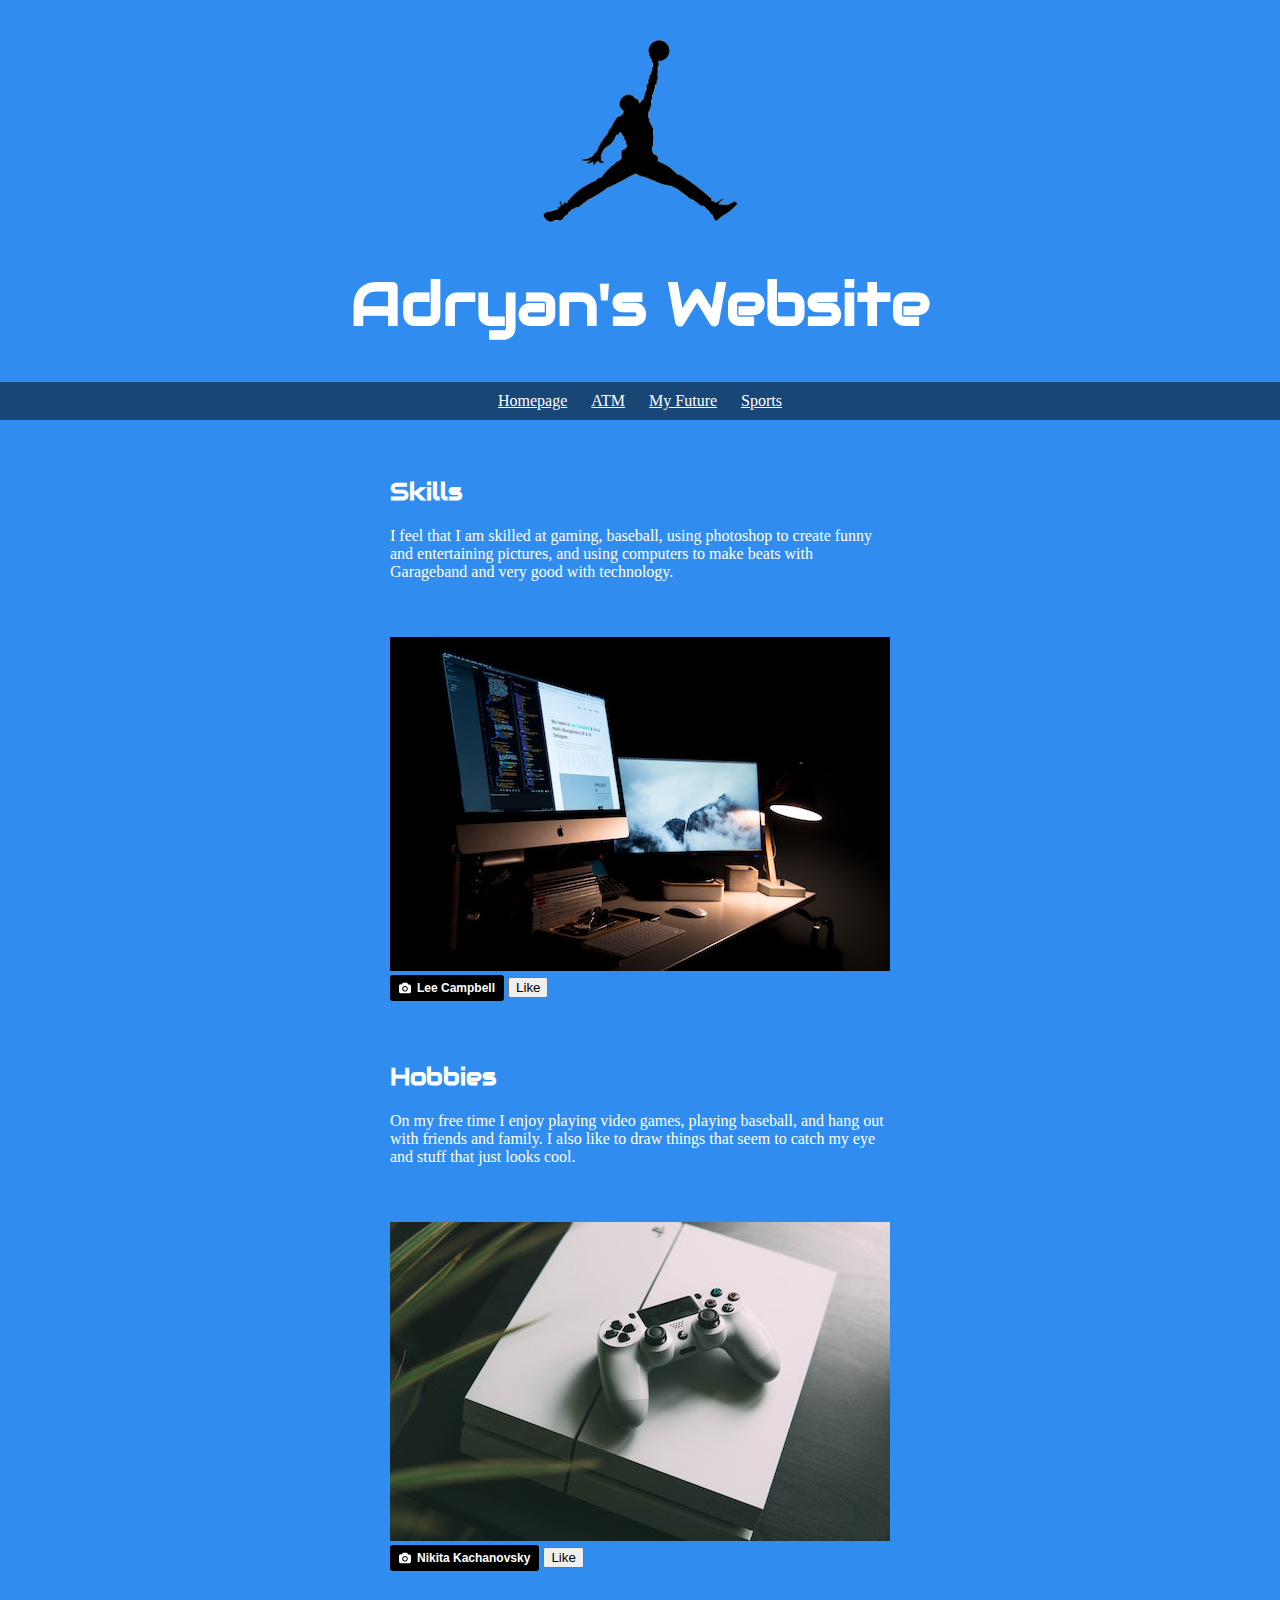
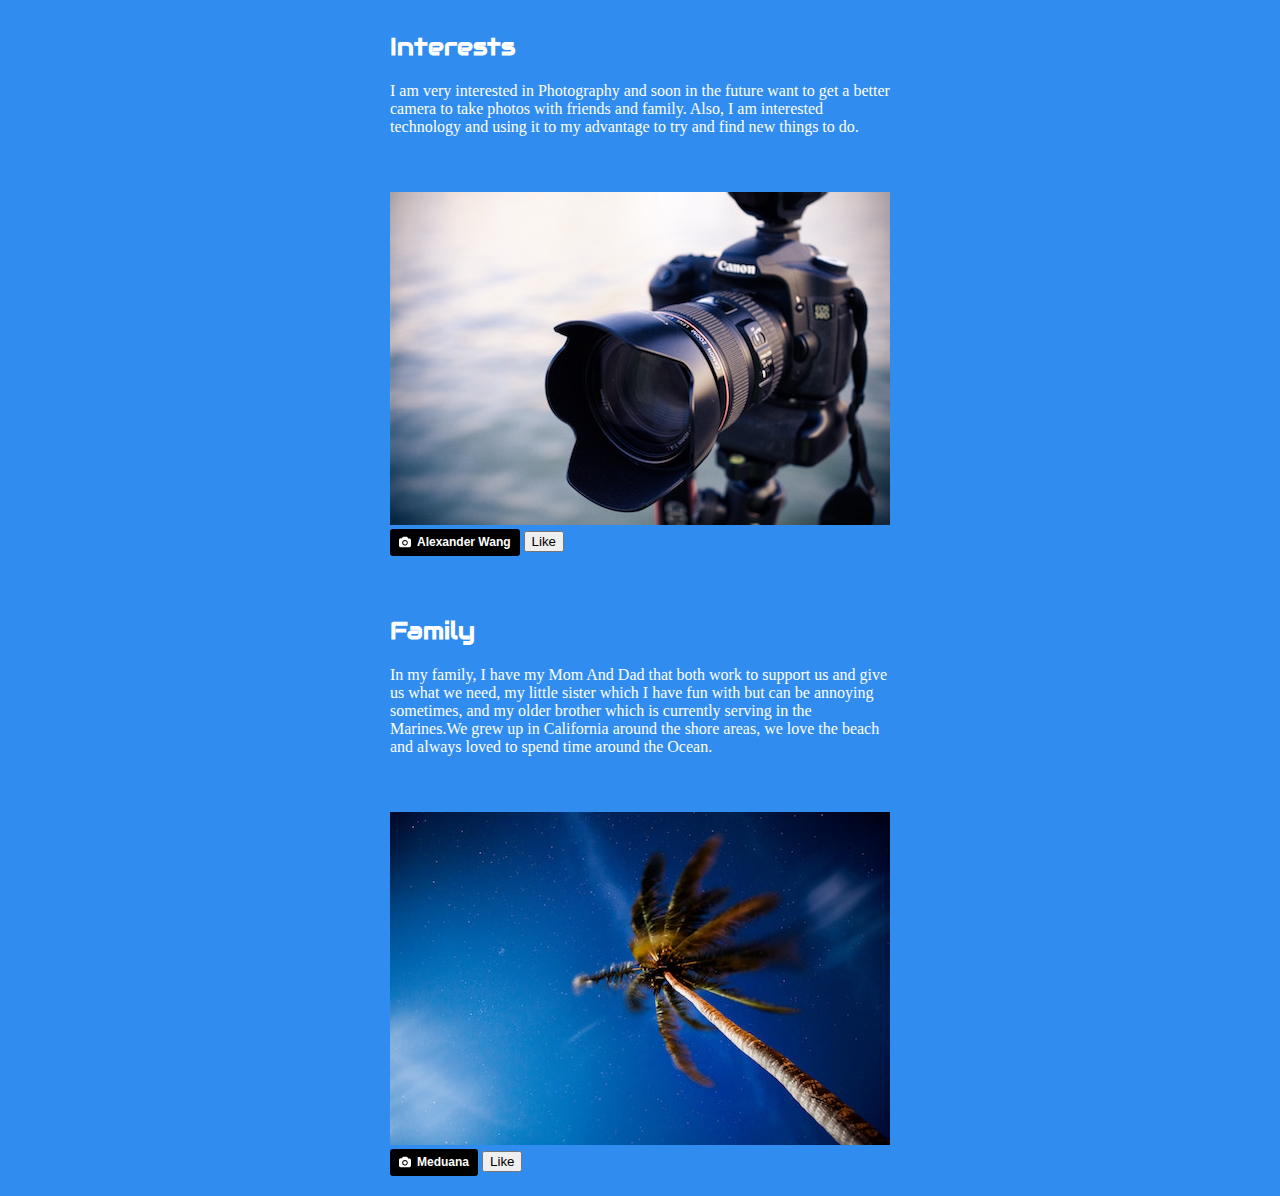
<file: index.html>
<!DOCTYPE html>
<head>
  <title> Adryan's Website </title>
  <link href="app.css" rel="stylesheet">
  <link href="https://fonts.googleapis.com/css?family=Audiowide" rel="stylesheet">
</head>
<body>
  <header>
      <img src="images/Jumpman.jpg" width=195 >
    <h1>Adryan's Website</h1>
    <ul>
      <li><a href="index.html">Homepage</a></li>
      <li><a href="Atm.html">ATM</a></li>
      <li><a href="Future.html">My Future</a></li>
      <li><a href="Sports.html">Sports</a></li>
    </ul>
  </header>
  <article>
    <h2>Skills</h2>
    <p> I feel that I am skilled at gaming, baseball, using photoshop to create funny and entertaining pictures, and using computers to make beats with Garageband and very good with technology.
    </p>
      <img src="images/Tech.jpg" alt="this picture is showing technology" border:8px solid; >
      <a style="background-color:black;color:white;text-decoration:none;padding:4px 6px;font-family:-apple-system, BlinkMacSystemFont, &quot;San Francisco&quot;, &quot;Helvetica Neue&quot;, Helvetica, Ubuntu, Roboto, Noto, &quot;Segoe UI&quot;, Arial, sans-serif;font-size:12px;font-weight:bold;line-height:1.2;display:inline-block;border-radius:3px;" href="https://unsplash.com/@leecampbell?utm_medium=referral&amp;utm_campaign=photographer-credit&amp;utm_content=creditBadge" target="_blank" rel="noopener noreferrer" title="Download free do whatever you want high-resolution photos from Lee  Campbell"><span style="display:inline-block;padding:2px 3px;"><svg xmlns="http://www.w3.org/2000/svg" style="height:12px;width:auto;position:relative;vertical-align:middle;top:-1px;fill:white;" viewBox="0 0 32 32"><title></title><path d="M20.8 18.1c0 2.7-2.2 4.8-4.8 4.8s-4.8-2.1-4.8-4.8c0-2.7 2.2-4.8 4.8-4.8 2.7.1 4.8 2.2 4.8 4.8zm11.2-7.4v14.9c0 2.3-1.9 4.3-4.3 4.3h-23.4c-2.4 0-4.3-1.9-4.3-4.3v-15c0-2.3 1.9-4.3 4.3-4.3h3.7l.8-2.3c.4-1.1 1.7-2 2.9-2h8.6c1.2 0 2.5.9 2.9 2l.8 2.4h3.7c2.4 0 4.3 1.9 4.3 4.3zm-8.6 7.5c0-4.1-3.3-7.5-7.5-7.5-4.1 0-7.5 3.4-7.5 7.5s3.3 7.5 7.5 7.5c4.2-.1 7.5-3.4 7.5-7.5z"></path></svg></span><span style="display:inline-block;padding:2px 3px;">Lee  Campbell</span></a>
    <button>Like</button>
  </article>
  <article>
    <h2>Hobbies</h2>
    <p>On my free time I enjoy playing video games, playing baseball, and hang out with friends and family. I also like to draw things that seem to catch my eye and stuff that just looks cool.
    </p>
  <img src="images/Ps4.jpg" width= 500 >
  <a style="background-color:black;color:white;text-decoration:none;padding:4px 6px;font-family:-apple-system, BlinkMacSystemFont, &quot;San Francisco&quot;, &quot;Helvetica Neue&quot;, Helvetica, Ubuntu, Roboto, Noto, &quot;Segoe UI&quot;, Arial, sans-serif;font-size:12px;font-weight:bold;line-height:1.2;display:inline-block;border-radius:3px;" href="https://unsplash.com/@nkachanovskyyy?utm_medium=referral&amp;utm_campaign=photographer-credit&amp;utm_content=creditBadge" target="_blank" rel="noopener noreferrer" title="Download free do whatever you want high-resolution photos from Nikita Kachanovsky"><span style="display:inline-block;padding:2px 3px;"><svg xmlns="http://www.w3.org/2000/svg" style="height:12px;width:auto;position:relative;vertical-align:middle;top:-1px;fill:white;" viewBox="0 0 32 32"><title></title><path d="M20.8 18.1c0 2.7-2.2 4.8-4.8 4.8s-4.8-2.1-4.8-4.8c0-2.7 2.2-4.8 4.8-4.8 2.7.1 4.8 2.2 4.8 4.8zm11.2-7.4v14.9c0 2.3-1.9 4.3-4.3 4.3h-23.4c-2.4 0-4.3-1.9-4.3-4.3v-15c0-2.3 1.9-4.3 4.3-4.3h3.7l.8-2.3c.4-1.1 1.7-2 2.9-2h8.6c1.2 0 2.5.9 2.9 2l.8 2.4h3.7c2.4 0 4.3 1.9 4.3 4.3zm-8.6 7.5c0-4.1-3.3-7.5-7.5-7.5-4.1 0-7.5 3.4-7.5 7.5s3.3 7.5 7.5 7.5c4.2-.1 7.5-3.4 7.5-7.5z"></path></svg></span><span style="display:inline-block;padding:2px 3px;">Nikita Kachanovsky</span></a>
    <button>Like</button>
  </article>
  <article>
    <h2>Interests</h2>
    <p>I am very interested in Photography and soon in the future want to get a better camera to take photos with friends and family. Also, I am interested technology and using it to my advantage to try and find new things to do.
  </p>
    <img src="images/Camera.jpg" width= 500 >
    <a style="background-color:black;color:white;text-decoration:none;padding:4px 6px;font-family:-apple-system, BlinkMacSystemFont, &quot;San Francisco&quot;, &quot;Helvetica Neue&quot;, Helvetica, Ubuntu, Roboto, Noto, &quot;Segoe UI&quot;, Arial, sans-serif;font-size:12px;font-weight:bold;line-height:1.2;display:inline-block;border-radius:3px;" href="https://unsplash.com/@darkleiv?utm_medium=referral&amp;utm_campaign=photographer-credit&amp;utm_content=creditBadge" target="_blank" rel="noopener noreferrer" title="Download free do whatever you want high-resolution photos from Alexander Wang"><span style="display:inline-block;padding:2px 3px;"><svg xmlns="http://www.w3.org/2000/svg" style="height:12px;width:auto;position:relative;vertical-align:middle;top:-1px;fill:white;" viewBox="0 0 32 32"><title></title><path d="M20.8 18.1c0 2.7-2.2 4.8-4.8 4.8s-4.8-2.1-4.8-4.8c0-2.7 2.2-4.8 4.8-4.8 2.7.1 4.8 2.2 4.8 4.8zm11.2-7.4v14.9c0 2.3-1.9 4.3-4.3 4.3h-23.4c-2.4 0-4.3-1.9-4.3-4.3v-15c0-2.3 1.9-4.3 4.3-4.3h3.7l.8-2.3c.4-1.1 1.7-2 2.9-2h8.6c1.2 0 2.5.9 2.9 2l.8 2.4h3.7c2.4 0 4.3 1.9 4.3 4.3zm-8.6 7.5c0-4.1-3.3-7.5-7.5-7.5-4.1 0-7.5 3.4-7.5 7.5s3.3 7.5 7.5 7.5c4.2-.1 7.5-3.4 7.5-7.5z"></path></svg></span><span style="display:inline-block;padding:2px 3px;">Alexander Wang</span></a>
    <button>Like</button>
  </article>
  <article>
    <h2>Family</h2>
    <p>In my family, I have my Mom And Dad that both work to support us and give us what we need, my little sister which I have fun with but can be annoying sometimes, and my older brother which is currently serving in the Marines.We grew up in California around the shore areas, we love the beach and always loved to spend time around the Ocean.</p>
    <img src="images/Beach.jpg" width= 500 >
    <a style="background-color:black;color:white;text-decoration:none;padding:4px 6px;font-family:-apple-system, BlinkMacSystemFont, &quot;San Francisco&quot;, &quot;Helvetica Neue&quot;, Helvetica, Ubuntu, Roboto, Noto, &quot;Segoe UI&quot;, Arial, sans-serif;font-size:12px;font-weight:bold;line-height:1.2;display:inline-block;border-radius:3px;" href="https://unsplash.com/@meduana?utm_medium=referral&amp;utm_campaign=photographer-credit&amp;utm_content=creditBadge" target="_blank" rel="noopener noreferrer" title="Download free do whatever you want high-resolution photos from Meduana"><span style="display:inline-block;padding:2px 3px;"><svg xmlns="http://www.w3.org/2000/svg" style="height:12px;width:auto;position:relative;vertical-align:middle;top:-1px;fill:white;" viewBox="0 0 32 32"><title></title><path d="M20.8 18.1c0 2.7-2.2 4.8-4.8 4.8s-4.8-2.1-4.8-4.8c0-2.7 2.2-4.8 4.8-4.8 2.7.1 4.8 2.2 4.8 4.8zm11.2-7.4v14.9c0 2.3-1.9 4.3-4.3 4.3h-23.4c-2.4 0-4.3-1.9-4.3-4.3v-15c0-2.3 1.9-4.3 4.3-4.3h3.7l.8-2.3c.4-1.1 1.7-2 2.9-2h8.6c1.2 0 2.5.9 2.9 2l.8 2.4h3.7c2.4 0 4.3 1.9 4.3 4.3zm-8.6 7.5c0-4.1-3.3-7.5-7.5-7.5-4.1 0-7.5 3.4-7.5 7.5s3.3 7.5 7.5 7.5c4.2-.1 7.5-3.4 7.5-7.5z"></path></svg></span><span style="display:inline-block;padding:2px 3px;">Meduana</span></a>
    <button>Like</button>
  </article>
  <script>
    $("button").on("click", function() {
      alert("Clicked!");
    });
  </script>
</body>
</file>
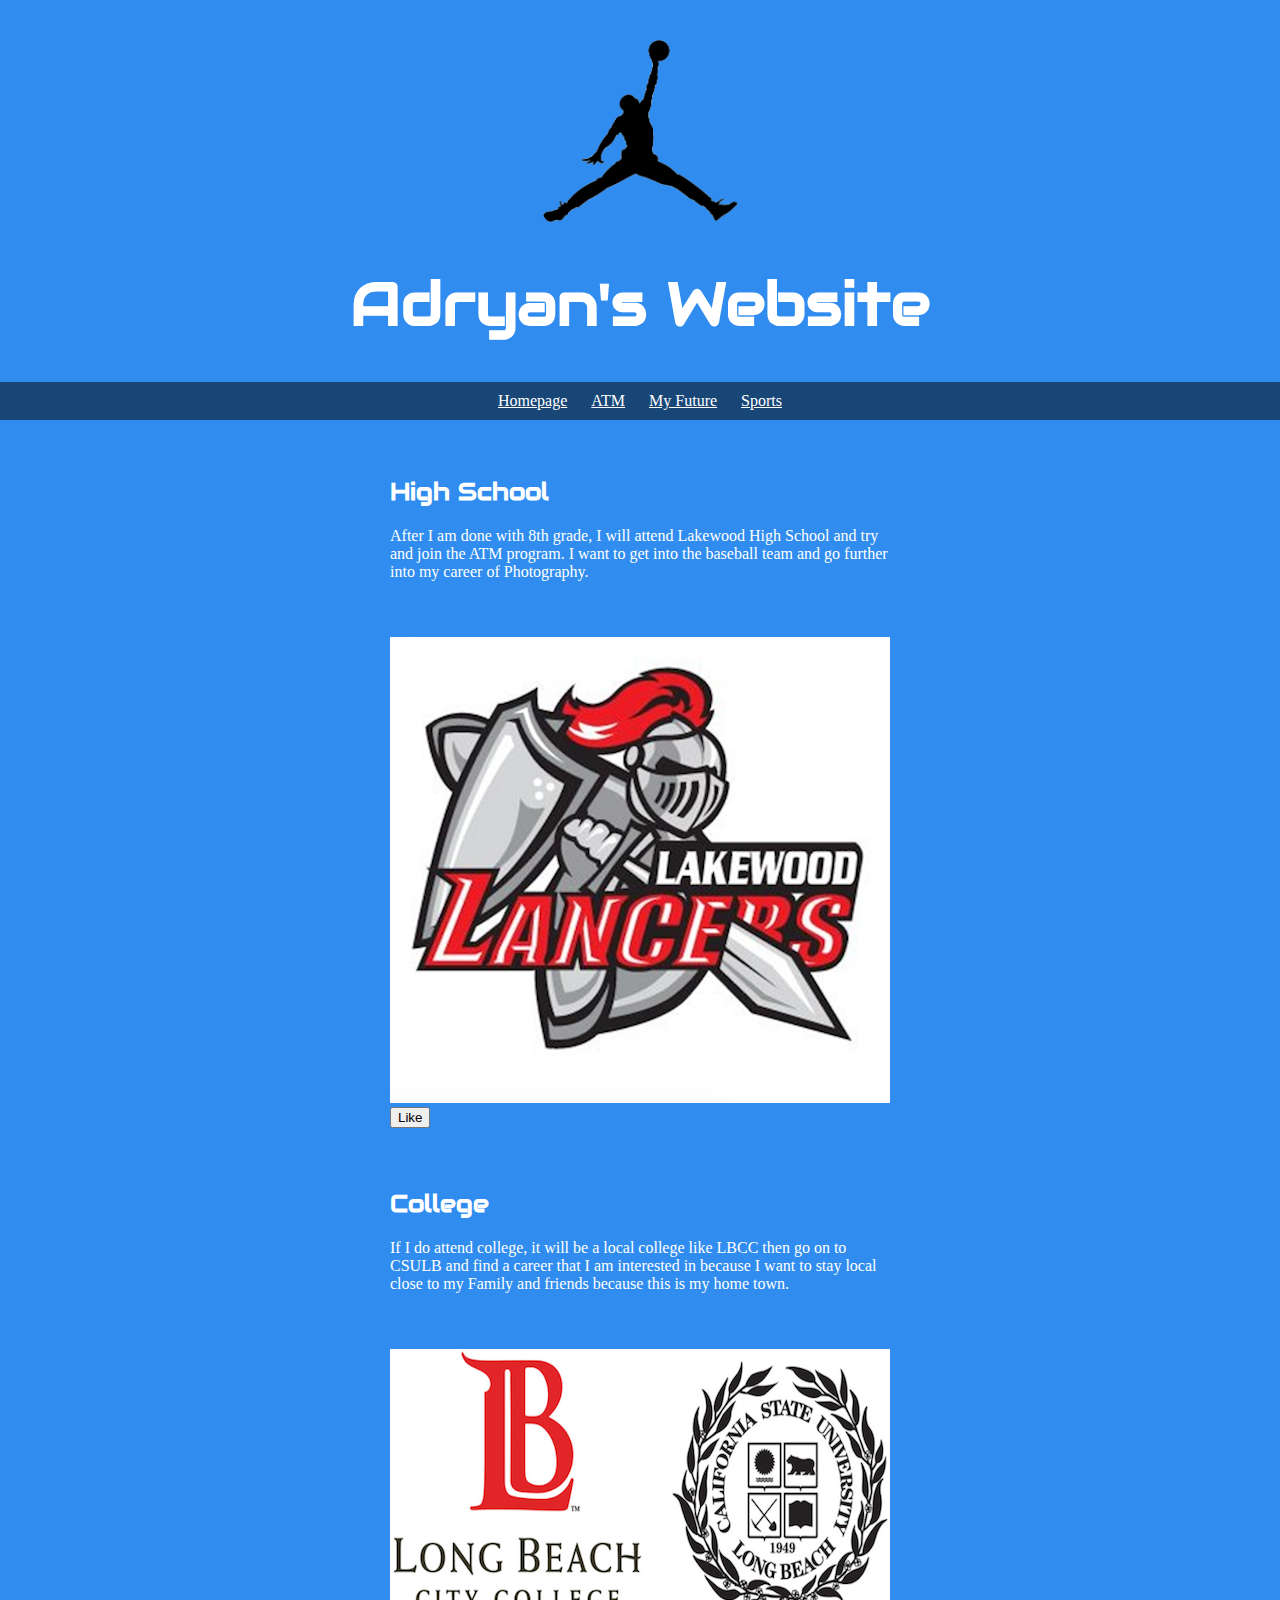
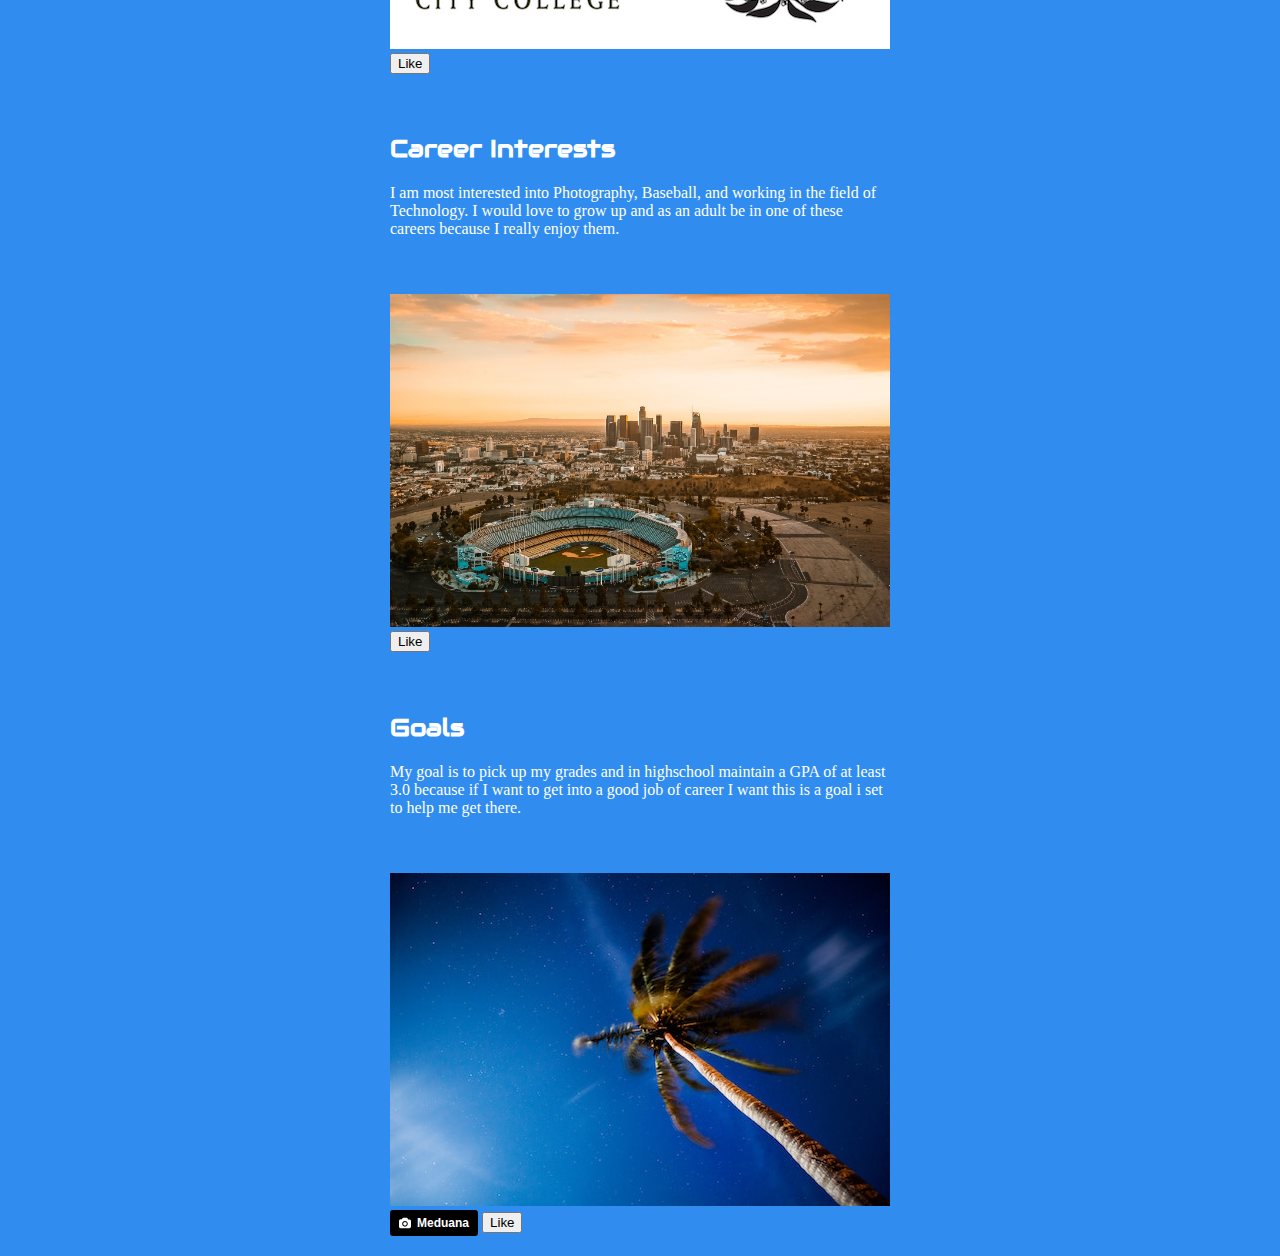
<file: Atm.html>
<!DOCTYPE html>
<head>
  <title> Adryan's Website </title>
  <link href="app.css" rel="stylesheet">
  <link href="https://fonts.googleapis.com/css?family=Audiowide" rel="stylesheet">
</head>
<body>
  <header>
      <img src="images/Jumpman.jpg" width=195 >
    <h1>Adryan's Website</h1>
    <ul>
      <li><a href="index.html">Homepage</a></li>
      <li><a href="Atm.html">ATM</a></li>
      <li><a href="Future.html">My Future</a></li>
      <li><a href="Sports.html">Sports</a></li>
    </ul>
  </header>
  <article>
    <h2>High School</h2>
    <p>After I am done with 8th grade, I will attend Lakewood High School and try and join the ATM program. I want to get into the baseball team and go further into my career of Photography.
    </p>
      <img src="images/LKWD.png" alt="this picture is showing technology" border:8px solid; >
    <button>Like</button>
  </article>
  <article>
    <h2>College</h2>
    <p>If I do attend college, it will be a local college like LBCC then go on to CSULB and find a career that I am interested in because I want to stay local close to my Family and friends because this is my home town.        
</p>
  <img src="images/College.png" width= 500 >
    <button>Like</button>
  </article>
  <article>
    <h2>Career Interests</h2>
    <p>I am most interested into Photography, Baseball, and working in the field of Technology. I would love to grow up and as an adult be in one of these careers because I really enjoy them.
  </p>
    <img src="images/baseball.jpg" width= 500>
    <button>Like</button>
  </article>
  <article>
    <h2>Goals</h2>
    <p> My goal is to pick up my grades and in highschool maintain a GPA of at least 3.0 because if I want to get into a good job of career I want this is a goal i set to help me get there.
    </p>
    <img src="images/Beach.jpg" width= 500 >
    <a style="background-color:black;color:white;text-decoration:none;padding:4px 6px;font-family:-apple-system, BlinkMacSystemFont, &quot;San Francisco&quot;, &quot;Helvetica Neue&quot;, Helvetica, Ubuntu, Roboto, Noto, &quot;Segoe UI&quot;, Arial, sans-serif;font-size:12px;font-weight:bold;line-height:1.2;display:inline-block;border-radius:3px;" href="https://unsplash.com/@meduana?utm_medium=referral&amp;utm_campaign=photographer-credit&amp;utm_content=creditBadge" target="_blank" rel="noopener noreferrer" title="Download free do whatever you want high-resolution photos from Meduana"><span style="display:inline-block;padding:2px 3px;"><svg xmlns="http://www.w3.org/2000/svg" style="height:12px;width:auto;position:relative;vertical-align:middle;top:-1px;fill:white;" viewBox="0 0 32 32"><title></title><path d="M20.8 18.1c0 2.7-2.2 4.8-4.8 4.8s-4.8-2.1-4.8-4.8c0-2.7 2.2-4.8 4.8-4.8 2.7.1 4.8 2.2 4.8 4.8zm11.2-7.4v14.9c0 2.3-1.9 4.3-4.3 4.3h-23.4c-2.4 0-4.3-1.9-4.3-4.3v-15c0-2.3 1.9-4.3 4.3-4.3h3.7l.8-2.3c.4-1.1 1.7-2 2.9-2h8.6c1.2 0 2.5.9 2.9 2l.8 2.4h3.7c2.4 0 4.3 1.9 4.3 4.3zm-8.6 7.5c0-4.1-3.3-7.5-7.5-7.5-4.1 0-7.5 3.4-7.5 7.5s3.3 7.5 7.5 7.5c4.2-.1 7.5-3.4 7.5-7.5z"></path></svg></span><span style="display:inline-block;padding:2px 3px;">Meduana</span></a>
    <button>Like</button>
  </article>
  <script>
    $("button").on("click", function() {
      alert("Clicked!");
    });
  </script>
</body>
</file>
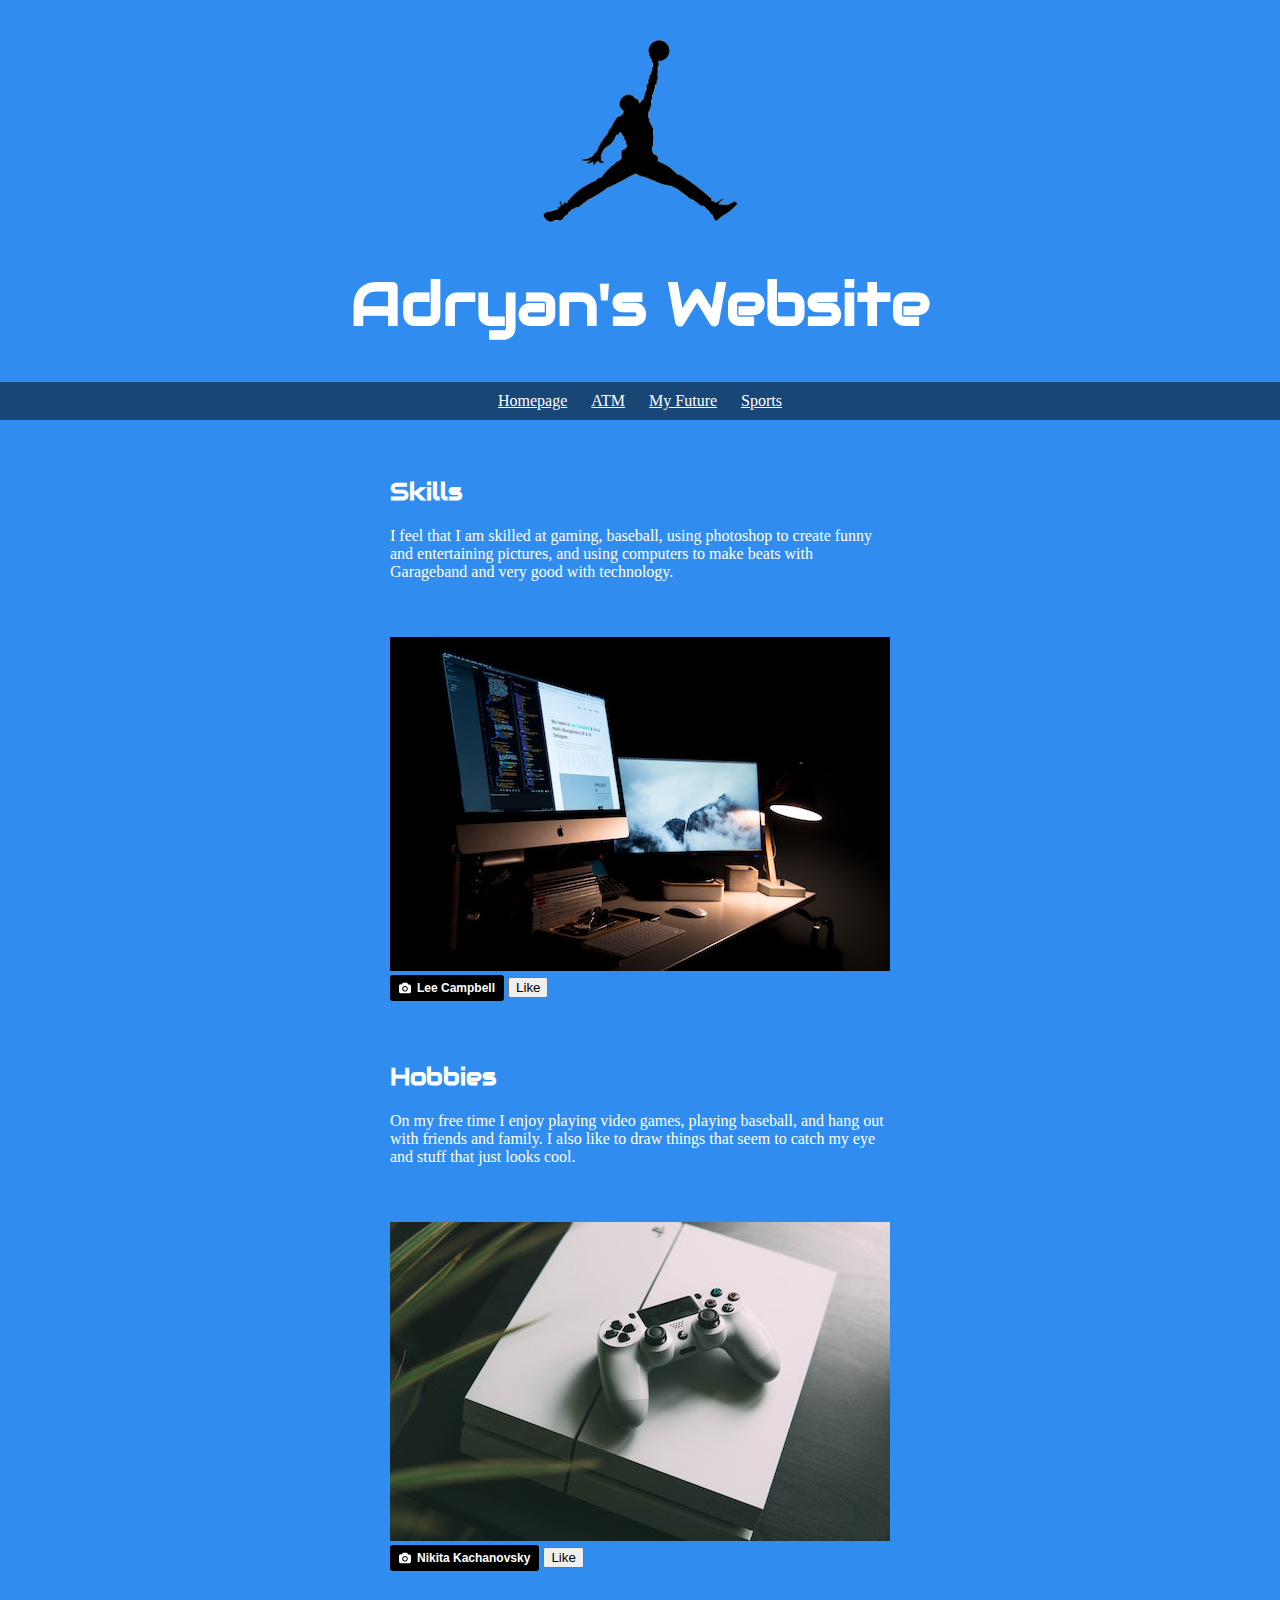
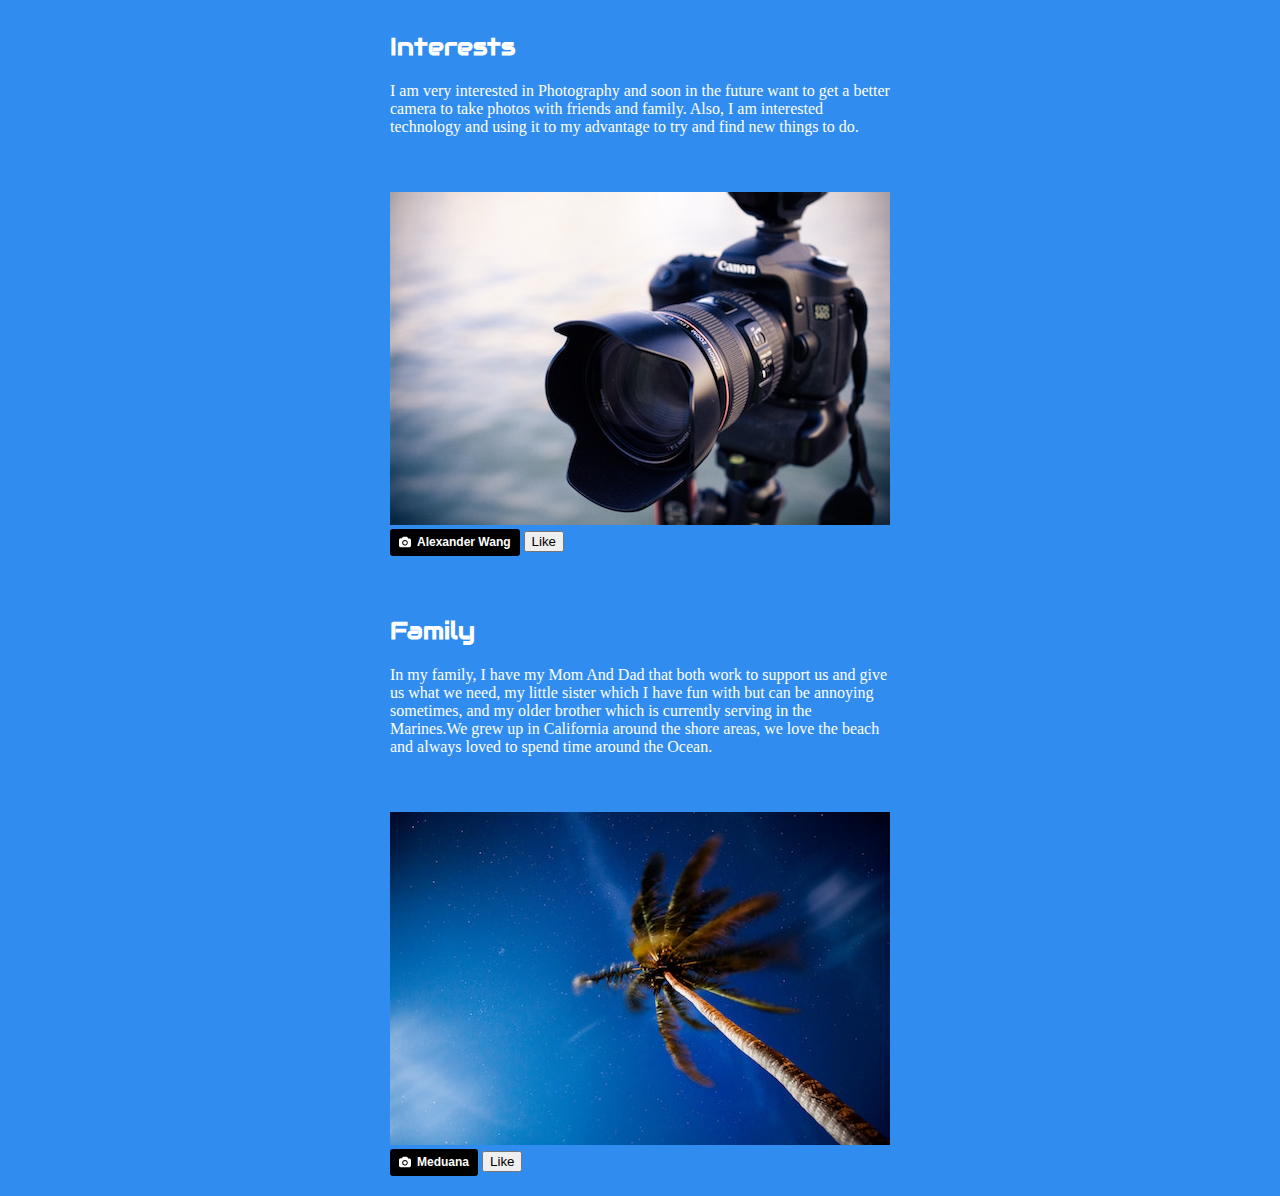
<file: Sports.html>
<!DOCTYPE html>
<head>
  <title> Adryan's Website </title>
  <link href="app.css" rel="stylesheet">
  <link href="https://fonts.googleapis.com/css?family=Audiowide" rel="stylesheet">
</head>
<body>
  <header>
      <img src="images/Jumpman.jpg" width=195 >
    <h1>Adryan's Website</h1>
    <ul>
      <li><a href="index.html">Homepage</a></li>
      <li><a href="Atm.html">ATM</a></li>
      <li><a href="#">My Future</a></li>
      <li><a href="#">Sports</a></li>
    </ul>
  </header>
  <article>
    <h2>Skills</h2>
    <p> I feel that I am skilled at gaming, baseball, using photoshop to create funny and entertaining pictures, and using computers to make beats with Garageband and very good with technology.
    </p>
      <img src="images/Tech.jpg" alt="this picture is showing technology" border:8px solid; >
      <a style="background-color:black;color:white;text-decoration:none;padding:4px 6px;font-family:-apple-system, BlinkMacSystemFont, &quot;San Francisco&quot;, &quot;Helvetica Neue&quot;, Helvetica, Ubuntu, Roboto, Noto, &quot;Segoe UI&quot;, Arial, sans-serif;font-size:12px;font-weight:bold;line-height:1.2;display:inline-block;border-radius:3px;" href="https://unsplash.com/@leecampbell?utm_medium=referral&amp;utm_campaign=photographer-credit&amp;utm_content=creditBadge" target="_blank" rel="noopener noreferrer" title="Download free do whatever you want high-resolution photos from Lee  Campbell"><span style="display:inline-block;padding:2px 3px;"><svg xmlns="http://www.w3.org/2000/svg" style="height:12px;width:auto;position:relative;vertical-align:middle;top:-1px;fill:white;" viewBox="0 0 32 32"><title></title><path d="M20.8 18.1c0 2.7-2.2 4.8-4.8 4.8s-4.8-2.1-4.8-4.8c0-2.7 2.2-4.8 4.8-4.8 2.7.1 4.8 2.2 4.8 4.8zm11.2-7.4v14.9c0 2.3-1.9 4.3-4.3 4.3h-23.4c-2.4 0-4.3-1.9-4.3-4.3v-15c0-2.3 1.9-4.3 4.3-4.3h3.7l.8-2.3c.4-1.1 1.7-2 2.9-2h8.6c1.2 0 2.5.9 2.9 2l.8 2.4h3.7c2.4 0 4.3 1.9 4.3 4.3zm-8.6 7.5c0-4.1-3.3-7.5-7.5-7.5-4.1 0-7.5 3.4-7.5 7.5s3.3 7.5 7.5 7.5c4.2-.1 7.5-3.4 7.5-7.5z"></path></svg></span><span style="display:inline-block;padding:2px 3px;">Lee  Campbell</span></a>
    <button>Like</button>
  </article>
  <article>
    <h2>Hobbies</h2>
    <p>On my free time I enjoy playing video games, playing baseball, and hang out with friends and family. I also like to draw things that seem to catch my eye and stuff that just looks cool.
    </p>
  <img src="images/Ps4.jpg" width= 500 >
  <a style="background-color:black;color:white;text-decoration:none;padding:4px 6px;font-family:-apple-system, BlinkMacSystemFont, &quot;San Francisco&quot;, &quot;Helvetica Neue&quot;, Helvetica, Ubuntu, Roboto, Noto, &quot;Segoe UI&quot;, Arial, sans-serif;font-size:12px;font-weight:bold;line-height:1.2;display:inline-block;border-radius:3px;" href="https://unsplash.com/@nkachanovskyyy?utm_medium=referral&amp;utm_campaign=photographer-credit&amp;utm_content=creditBadge" target="_blank" rel="noopener noreferrer" title="Download free do whatever you want high-resolution photos from Nikita Kachanovsky"><span style="display:inline-block;padding:2px 3px;"><svg xmlns="http://www.w3.org/2000/svg" style="height:12px;width:auto;position:relative;vertical-align:middle;top:-1px;fill:white;" viewBox="0 0 32 32"><title></title><path d="M20.8 18.1c0 2.7-2.2 4.8-4.8 4.8s-4.8-2.1-4.8-4.8c0-2.7 2.2-4.8 4.8-4.8 2.7.1 4.8 2.2 4.8 4.8zm11.2-7.4v14.9c0 2.3-1.9 4.3-4.3 4.3h-23.4c-2.4 0-4.3-1.9-4.3-4.3v-15c0-2.3 1.9-4.3 4.3-4.3h3.7l.8-2.3c.4-1.1 1.7-2 2.9-2h8.6c1.2 0 2.5.9 2.9 2l.8 2.4h3.7c2.4 0 4.3 1.9 4.3 4.3zm-8.6 7.5c0-4.1-3.3-7.5-7.5-7.5-4.1 0-7.5 3.4-7.5 7.5s3.3 7.5 7.5 7.5c4.2-.1 7.5-3.4 7.5-7.5z"></path></svg></span><span style="display:inline-block;padding:2px 3px;">Nikita Kachanovsky</span></a>
    <button>Like</button>
  </article>
  <article>
    <h2>Interests</h2>
    <p>I am very interested in Photography and soon in the future want to get a better camera to take photos with friends and family. Also, I am interested technology and using it to my advantage to try and find new things to do.
  </p>
    <img src="images/Camera.jpg" width= 500 >
    <a style="background-color:black;color:white;text-decoration:none;padding:4px 6px;font-family:-apple-system, BlinkMacSystemFont, &quot;San Francisco&quot;, &quot;Helvetica Neue&quot;, Helvetica, Ubuntu, Roboto, Noto, &quot;Segoe UI&quot;, Arial, sans-serif;font-size:12px;font-weight:bold;line-height:1.2;display:inline-block;border-radius:3px;" href="https://unsplash.com/@darkleiv?utm_medium=referral&amp;utm_campaign=photographer-credit&amp;utm_content=creditBadge" target="_blank" rel="noopener noreferrer" title="Download free do whatever you want high-resolution photos from Alexander Wang"><span style="display:inline-block;padding:2px 3px;"><svg xmlns="http://www.w3.org/2000/svg" style="height:12px;width:auto;position:relative;vertical-align:middle;top:-1px;fill:white;" viewBox="0 0 32 32"><title></title><path d="M20.8 18.1c0 2.7-2.2 4.8-4.8 4.8s-4.8-2.1-4.8-4.8c0-2.7 2.2-4.8 4.8-4.8 2.7.1 4.8 2.2 4.8 4.8zm11.2-7.4v14.9c0 2.3-1.9 4.3-4.3 4.3h-23.4c-2.4 0-4.3-1.9-4.3-4.3v-15c0-2.3 1.9-4.3 4.3-4.3h3.7l.8-2.3c.4-1.1 1.7-2 2.9-2h8.6c1.2 0 2.5.9 2.9 2l.8 2.4h3.7c2.4 0 4.3 1.9 4.3 4.3zm-8.6 7.5c0-4.1-3.3-7.5-7.5-7.5-4.1 0-7.5 3.4-7.5 7.5s3.3 7.5 7.5 7.5c4.2-.1 7.5-3.4 7.5-7.5z"></path></svg></span><span style="display:inline-block;padding:2px 3px;">Alexander Wang</span></a>
    <button>Like</button>
  </article>
  <article>
    <h2>Family</h2>
    <p>In my family, I have my Mom And Dad that both work to support us and give us what we need, my little sister which I have fun with but can be annoying sometimes, and my older brother which is currently serving in the Marines.We grew up in California around the shore areas, we love the beach and always loved to spend time around the Ocean.</p>
    <img src="images/Beach.jpg" width= 500 >
    <a style="background-color:black;color:white;text-decoration:none;padding:4px 6px;font-family:-apple-system, BlinkMacSystemFont, &quot;San Francisco&quot;, &quot;Helvetica Neue&quot;, Helvetica, Ubuntu, Roboto, Noto, &quot;Segoe UI&quot;, Arial, sans-serif;font-size:12px;font-weight:bold;line-height:1.2;display:inline-block;border-radius:3px;" href="https://unsplash.com/@meduana?utm_medium=referral&amp;utm_campaign=photographer-credit&amp;utm_content=creditBadge" target="_blank" rel="noopener noreferrer" title="Download free do whatever you want high-resolution photos from Meduana"><span style="display:inline-block;padding:2px 3px;"><svg xmlns="http://www.w3.org/2000/svg" style="height:12px;width:auto;position:relative;vertical-align:middle;top:-1px;fill:white;" viewBox="0 0 32 32"><title></title><path d="M20.8 18.1c0 2.7-2.2 4.8-4.8 4.8s-4.8-2.1-4.8-4.8c0-2.7 2.2-4.8 4.8-4.8 2.7.1 4.8 2.2 4.8 4.8zm11.2-7.4v14.9c0 2.3-1.9 4.3-4.3 4.3h-23.4c-2.4 0-4.3-1.9-4.3-4.3v-15c0-2.3 1.9-4.3 4.3-4.3h3.7l.8-2.3c.4-1.1 1.7-2 2.9-2h8.6c1.2 0 2.5.9 2.9 2l.8 2.4h3.7c2.4 0 4.3 1.9 4.3 4.3zm-8.6 7.5c0-4.1-3.3-7.5-7.5-7.5-4.1 0-7.5 3.4-7.5 7.5s3.3 7.5 7.5 7.5c4.2-.1 7.5-3.4 7.5-7.5z"></path></svg></span><span style="display:inline-block;padding:2px 3px;">Meduana</span></a>
    <button>Like</button>
  </article>
  <script>
    $("button").on("click", function() {
      alert("Clicked!");
    });
  </script>
</body>
</file>
<file: app.css>
header {
    text-align: center;
    background: url('https://lh3.googleusercontent.com/Spt-8U4XZEJjBMVWPXmOsktjb_TlvvGmjM-gRQWrcSnf8ecr9ryum60PcBLuhdywLig=h900');
    background-size: cover;
    color:white;
  }
  body{
    background-color:#308def;
    margin-top:0px;
    margin-right:0px;
    margin-left:0px;
    margin-bottom:0px;
  }
  a {
    color: white;
  }
  h1 {
    font-size: 60px;
    font-family: 'Audiowide', cursive;
  }
  img {
    margin: 40px 0px 0px 0px;
    color:white;
  }
  ul {
    padding: 10px;
    background: rgba(0,0,0,0.5);
  }
  li {
    display: inline;
    padding: 0px 10px 0px 10px;
  }
  article {
    max-width: 500px;
    padding: 20px;
    margin: 0 auto;
  }
  @media (max-width: 500px) {
    h1 {
      font-size: 36px;
      padding: 5px;
    }
    li {
      padding: 5px;
      display: block;
    }
  }
  p {
    color:white;

  }
  h2 {
    color:white;
    font-family: 'Audiowide', cursive;
  }
</file>
